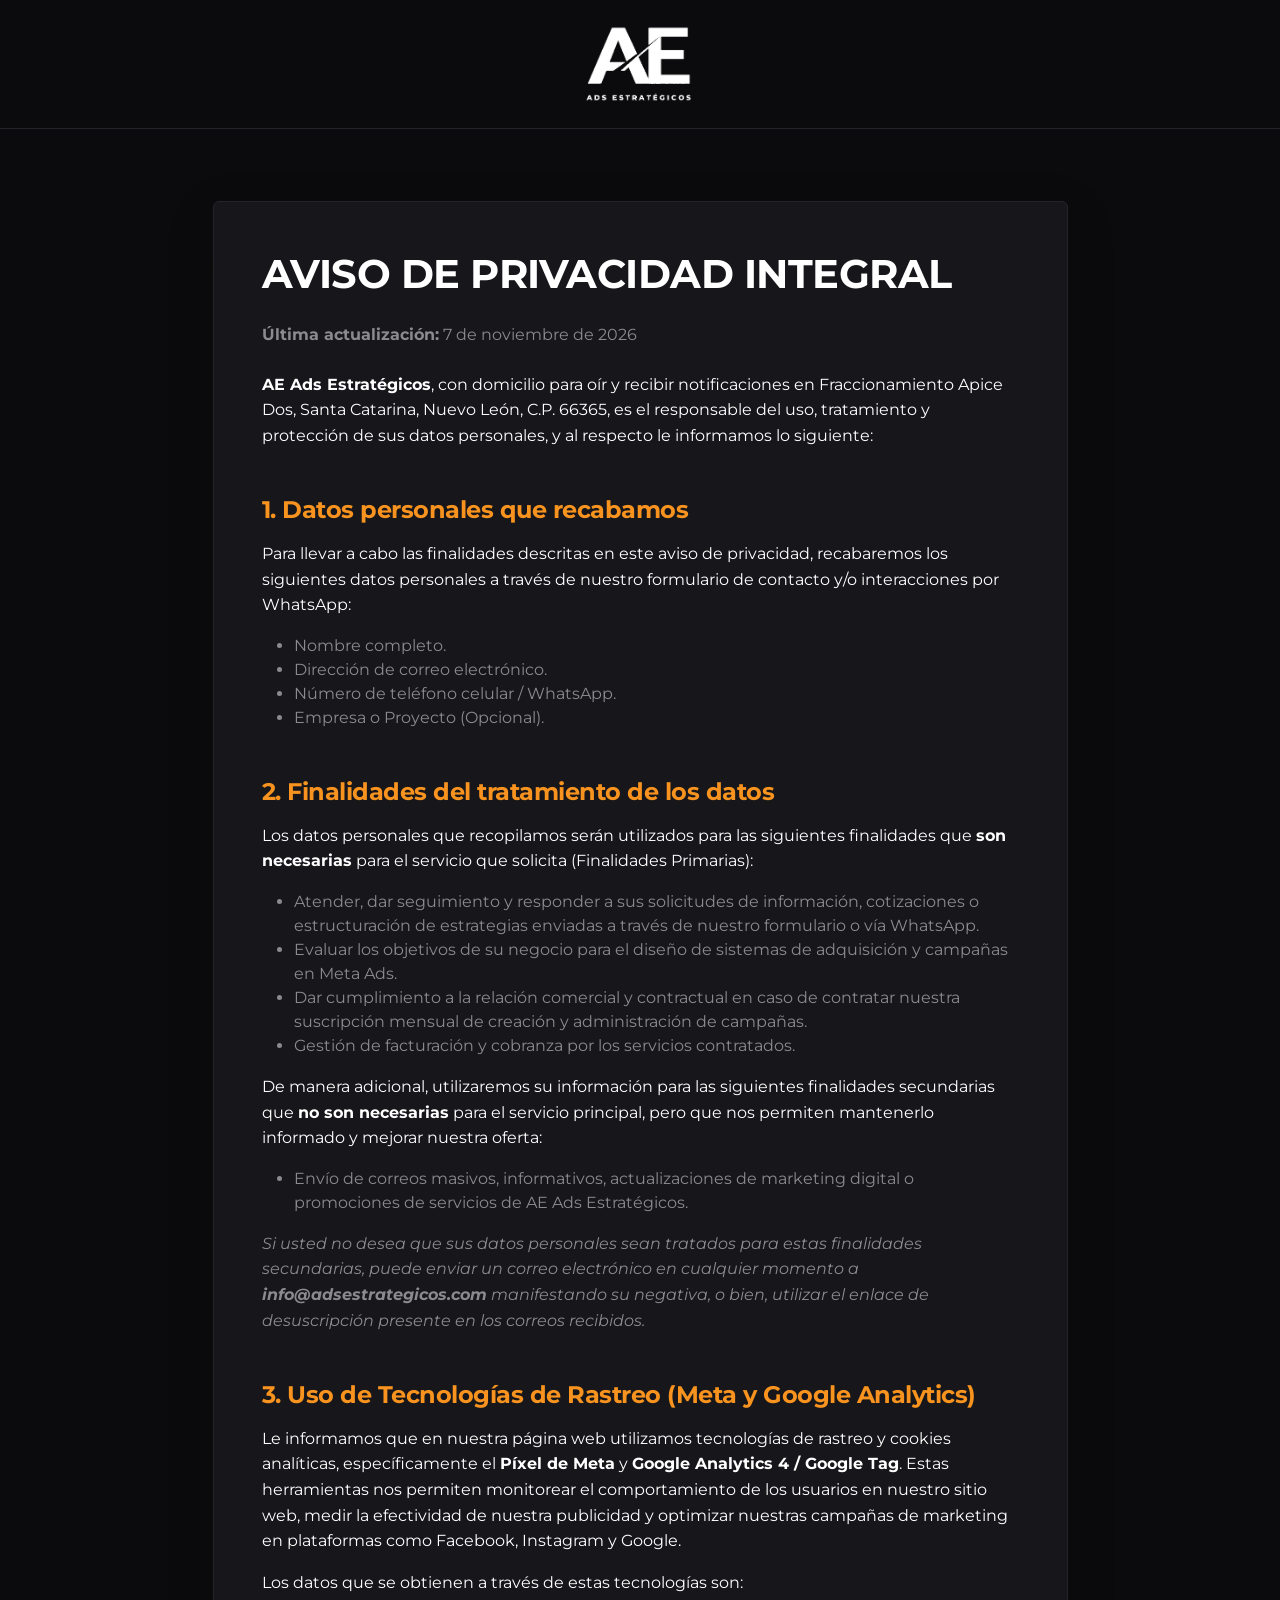
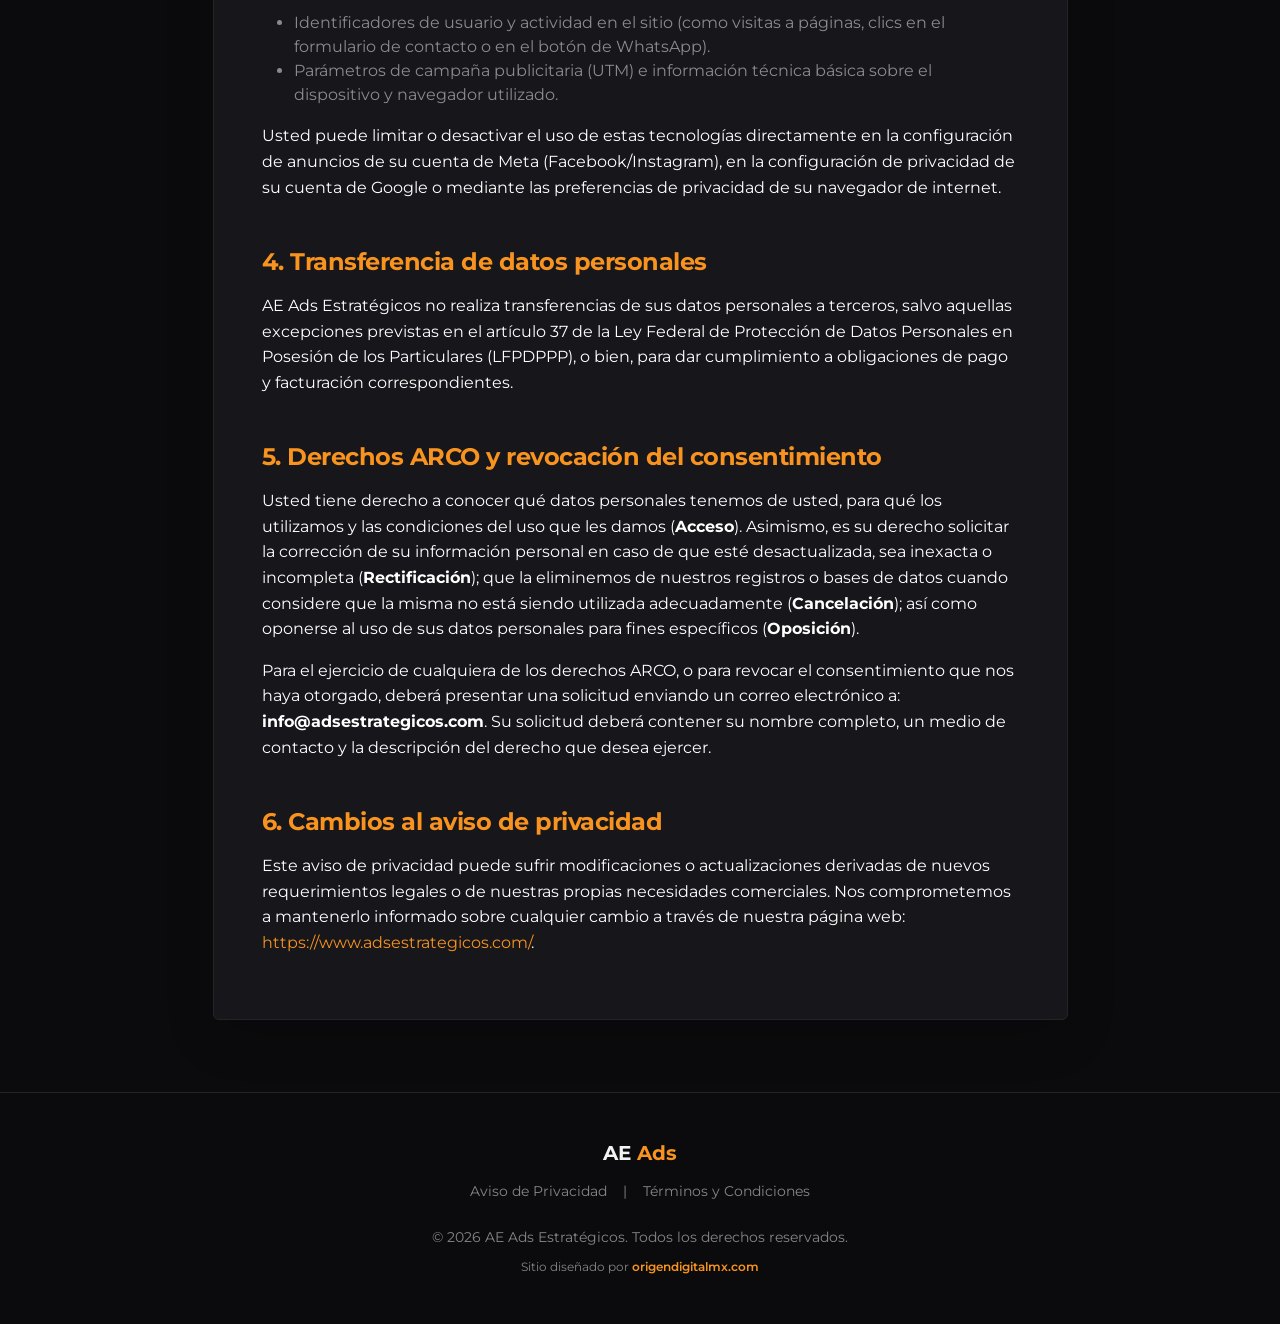
<file: aviso-de-privacidad.html>
<!DOCTYPE html>
<html lang="es-MX">

<head>
    <meta charset="UTF-8">
    <meta name="viewport" content="width=device-width, initial-scale=1.0">
    <title>Aviso de Privacidad | AE Ads Estratégicos</title>
    <meta name="robots" content="noindex, nofollow">
    <link rel="canonical" href="https://www.adsestrategicos.com/aviso-de-privacidad.html">

    <link rel="icon" type="image/png" sizes="48x48" href="favicon-48x48.png">
    <link rel="icon" type="image/png" sizes="192x192" href="favicon.png">
    <link rel="apple-touch-icon" sizes="180x180" href="apple-touch-icon.png">

    <!-- Preconnect -->
    <link rel="preconnect" href="https://fonts.googleapis.com">
    <link rel="preconnect" href="https://fonts.gstatic.com" crossorigin>
    <link rel="preconnect" href="https://cdn.jsdelivr.net" crossorigin>

    <!-- Google Fonts -->
    <link href="https://fonts.googleapis.com/css2?family=Montserrat:wght@400;600;700&display=swap" rel="stylesheet">

    <!-- Bootstrap 5 CSS -->
    <link href="https://cdn.jsdelivr.net/npm/bootstrap@5.3.0/dist/css/bootstrap.min.css" rel="stylesheet">

    <!-- Custom CSS -->
    <link href="style.css?v=2" rel="stylesheet">

    <!-- Google Tag (GTM-W6V2RCWX -> GA4 G-JP1FLRG3DG) -->
    <script async src="https://www.googletagmanager.com/gtm.js?id=GTM-W6V2RCWX"></script>
    <script>
        window.dataLayer = window.dataLayer || [];
        function gtag() { dataLayer.push(arguments); }
        gtag('js', new Date());
    </script>
    <!-- End Google Tag -->
</head>

<body>

    <header class="py-4 border-bottom border-dark text-center" style="background-color: var(--bg-main);">
        <a href="/">
            <img src="logo_transparent.png" alt="AE Ads Estratégicos Logo" width="538" height="366"
                style="max-height: 80px; width: auto;" class="img-fluid">
        </a>
    </header>

    <main class="container py-5 my-md-4">
        <div class="row justify-content-center">
            <div class="col-lg-10 col-xl-9 bg-secondary-custom p-4 p-md-5 rounded shadow-lg border border-dark text-white">
                <h1 class="fw-bold mb-4">AVISO DE PRIVACIDAD INTEGRAL</h1>
                <p class="text-white-50 mb-4"><strong>Última actualización:</strong> 7 de noviembre de 2026</p>

                <p><strong>AE Ads Estratégicos</strong>, con domicilio para oír y recibir notificaciones en Fraccionamiento Apice Dos, Santa Catarina, Nuevo León, C.P. 66365, es el responsable del uso, tratamiento y protección de sus datos personales, y al respecto le informamos lo siguiente:</p>

                <h2 class="h4 fw-bold mt-5 mb-3 text-accent">1. Datos personales que recabamos</h2>
                <p>Para llevar a cabo las finalidades descritas en este aviso de privacidad, recabaremos los siguientes datos personales a través de nuestro formulario de contacto y/o interacciones por WhatsApp:</p>
                <ul class="text-white-50">
                    <li>Nombre completo.</li>
                    <li>Dirección de correo electrónico.</li>
                    <li>Número de teléfono celular / WhatsApp.</li>
                    <li>Empresa o Proyecto (Opcional).</li>
                </ul>

                <h2 class="h4 fw-bold mt-5 mb-3 text-accent">2. Finalidades del tratamiento de los datos</h2>
                <p>Los datos personales que recopilamos serán utilizados para las siguientes finalidades que <strong>son necesarias</strong> para el servicio que solicita (Finalidades Primarias):</p>
                <ul class="text-white-50">
                    <li>Atender, dar seguimiento y responder a sus solicitudes de información, cotizaciones o estructuración de estrategias enviadas a través de nuestro formulario o vía WhatsApp.</li>
                    <li>Evaluar los objetivos de su negocio para el diseño de sistemas de adquisición y campañas en Meta Ads.</li>
                    <li>Dar cumplimiento a la relación comercial y contractual en caso de contratar nuestra suscripción mensual de creación y administración de campañas.</li>
                    <li>Gestión de facturación y cobranza por los servicios contratados.</li>
                </ul>

                <p>De manera adicional, utilizaremos su información para las siguientes finalidades secundarias que <strong>no son necesarias</strong> para el servicio principal, pero que nos permiten mantenerlo informado y mejorar nuestra oferta:</p>
                <ul class="text-white-50">
                    <li>Envío de correos masivos, informativos, actualizaciones de marketing digital o promociones de servicios de AE Ads Estratégicos.</li>
                </ul>
                <p class="fst-italic text-white-50">Si usted no desea que sus datos personales sean tratados para estas finalidades secundarias, puede enviar un correo electrónico en cualquier momento a <strong>info@adsestrategicos.com</strong> manifestando su negativa, o bien, utilizar el enlace de desuscripción presente en los correos recibidos.</p>

                <h2 class="h4 fw-bold mt-5 mb-3 text-accent">3. Uso de Tecnologías de Rastreo (Meta y Google Analytics)</h2>
                <p>Le informamos que en nuestra página web utilizamos tecnologías de rastreo y cookies analíticas, específicamente el <strong>Píxel de Meta</strong> y <strong>Google Analytics 4 / Google Tag</strong>. Estas herramientas nos permiten monitorear el comportamiento de los usuarios en nuestro sitio web, medir la efectividad de nuestra publicidad y optimizar nuestras campañas de marketing en plataformas como Facebook, Instagram y Google.</p>
                <p>Los datos que se obtienen a través de estas tecnologías son:</p>
                <ul class="text-white-50">
                    <li>Identificadores de usuario y actividad en el sitio (como visitas a páginas, clics en el formulario de contacto o en el botón de WhatsApp).</li>
                    <li>Parámetros de campaña publicitaria (UTM) e información técnica básica sobre el dispositivo y navegador utilizado.</li>
                </ul>
                <p>Usted puede limitar o desactivar el uso de estas tecnologías directamente en la configuración de anuncios de su cuenta de Meta (Facebook/Instagram), en la configuración de privacidad de su cuenta de Google o mediante las preferencias de privacidad de su navegador de internet.</p>

                <h2 class="h4 fw-bold mt-5 mb-3 text-accent">4. Transferencia de datos personales</h2>
                <p>AE Ads Estratégicos no realiza transferencias de sus datos personales a terceros, salvo aquellas excepciones previstas en el artículo 37 de la Ley Federal de Protección de Datos Personales en Posesión de los Particulares (LFPDPPP), o bien, para dar cumplimiento a obligaciones de pago y facturación correspondientes.</p>

                <h2 class="h4 fw-bold mt-5 mb-3 text-accent">5. Derechos ARCO y revocación del consentimiento</h2>
                <p>Usted tiene derecho a conocer qué datos personales tenemos de usted, para qué los utilizamos y las condiciones del uso que les damos (<strong>Acceso</strong>). Asimismo, es su derecho solicitar la corrección de su información personal en caso de que esté desactualizada, sea inexacta o incompleta (<strong>Rectificación</strong>); que la eliminemos de nuestros registros o bases de datos cuando considere que la misma no está siendo utilizada adecuadamente (<strong>Cancelación</strong>); así como oponerse al uso de sus datos personales para fines específicos (<strong>Oposición</strong>).</p>
                <p>Para el ejercicio de cualquiera de los derechos ARCO, o para revocar el consentimiento que nos haya otorgado, deberá presentar una solicitud enviando un correo electrónico a: <strong>info@adsestrategicos.com</strong>. Su solicitud deberá contener su nombre completo, un medio de contacto y la descripción del derecho que desea ejercer.</p>

                <h2 class="h4 fw-bold mt-5 mb-3 text-accent">6. Cambios al aviso de privacidad</h2>
                <p>Este aviso de privacidad puede sufrir modificaciones o actualizaciones derivadas de nuevos requerimientos legales o de nuestras propias necesidades comerciales. Nos comprometemos a mantenerlo informado sobre cualquier cambio a través de nuestra página web: <a href="https://www.adsestrategicos.com/" class="text-accent text-decoration-none">https://www.adsestrategicos.com/</a>.</p>
            </div>
        </div>
    </main>

    <!-- Footer -->
    <footer class="py-5 text-center border-top border-dark" style="background-color: var(--bg-main);">
        <div class="container">
            <p class="h5 fw-bold mb-3">AE <span class="text-accent">Ads</span></p>

            <div class="mb-4 d-flex justify-content-center gap-3 flex-wrap">
                <a href="aviso-de-privacidad.html" class="text-white-50 text-decoration-none small hover-link">Aviso de Privacidad</a>
                <span class="text-white-50 small d-none d-sm-inline" aria-hidden="true">|</span>
                <a href="terminos-y-condiciones.html" class="text-white-50 text-decoration-none small hover-link">Términos y Condiciones</a>
            </div>

            <p class="mb-2 text-white-50 small">&copy;
                <span id="current-year">2026</span> AE Ads Estratégicos. Todos los derechos reservados.
            </p>
            <p class="mb-0 text-white-50" style="font-size: 0.75rem;">
                Sitio diseñado por <a href="https://origendigitalmx.com" target="_blank" rel="noopener noreferrer" class="text-accent text-decoration-none fw-semibold">origendigitalmx.com</a>
            </p>
        </div>
    </footer>

    <script src="script.js?v=3" defer></script>
</body>
</html>
</file>
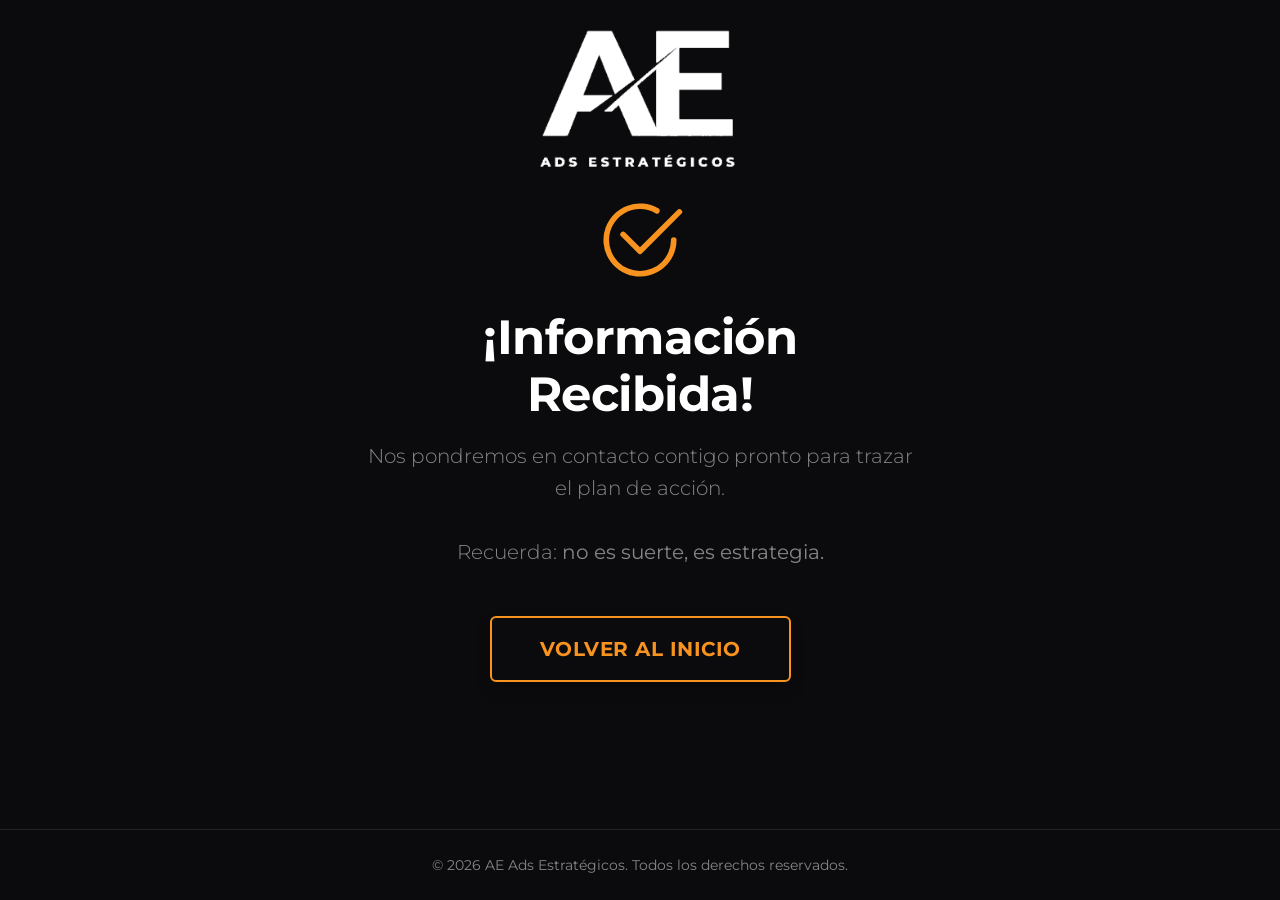
<file: gracias.html>
<!DOCTYPE html>
<html lang="es-MX">
<head>
    <meta charset="UTF-8">
    <meta name="viewport" content="width=device-width, initial-scale=1.0">
    <title>¡Gracias! | AE Ads Estratégicos</title>
    <meta name="robots" content="noindex, nofollow">
    <link rel="canonical" href="https://www.adsestrategicos.com/gracias.html">

    <link rel="icon" type="image/png" sizes="48x48" href="favicon-48x48.png">
    <link rel="icon" type="image/png" sizes="192x192" href="favicon.png">
    <link rel="apple-touch-icon" sizes="180x180" href="apple-touch-icon.png">

    <!-- Preconnect -->
    <link rel="preconnect" href="https://fonts.googleapis.com">
    <link rel="preconnect" href="https://fonts.gstatic.com" crossorigin>
    <link rel="preconnect" href="https://cdn.jsdelivr.net" crossorigin>

    <!-- Google Fonts -->
    <link href="https://fonts.googleapis.com/css2?family=Montserrat:wght@400;700&display=swap" rel="stylesheet">

    <!-- Bootstrap 5 CSS -->
    <link href="https://cdn.jsdelivr.net/npm/bootstrap@5.3.0/dist/css/bootstrap.min.css" rel="stylesheet">

    <!-- Custom CSS -->
    <link href="style.css?v=2" rel="stylesheet">

    <!-- Google Tag (GTM-W6V2RCWX -> GA4 G-JP1FLRG3DG) -->
    <script async src="https://www.googletagmanager.com/gtm.js?id=GTM-W6V2RCWX"></script>
    <script>
        window.dataLayer = window.dataLayer || [];
        function gtag() { dataLayer.push(arguments); }
        gtag('js', new Date());
        gtag('event', 'generate_lead', {
            event_category: 'lead',
            event_label: 'contact_form'
        });
    </script>
    <!-- End Google Tag -->

    <!-- Meta Pixel Code -->
    <script>
    !function(f,b,e,v,n,t,s)
    {if(f.fbq)return;n=f.fbq=function(){n.callMethod?
    n.callMethod.apply(n,arguments):n.queue.push(arguments)};
    if(!f._fbq)f._fbq=n;n.push=n;n.loaded=!0;n.version='2.0';
    n.queue=[];t=b.createElement(e);t.async=!0;
    t.src=v;s=b.getElementsByTagName(e)[0];
    s.parentNode.insertBefore(t,s)}(window, document,'script',
    'https://connect.facebook.net/en_US/fbevents.js');
    fbq('init', '991702563760050');
    fbq('track', 'PageView');
    fbq('track', 'Lead'); // Registro de Prospecto Completado
    </script>
    <noscript><img height="1" width="1" style="display:none"
    src="https://www.facebook.com/tr?id=991702563760050&ev=PageView&noscript=1" alt=""
    /></noscript>
    <!-- End Meta Pixel Code -->
</head>
<body class="d-flex flex-column min-vh-100" style="background-color: var(--bg-main);">
    <!-- Header / Logo -->
    <header class="position-absolute top-0 start-0 w-100 p-4 text-center" style="z-index: 3;">
        <div class="container-fluid">
            <a href="/">
                <img src="logo_transparent.png" alt="AE Ads Estratégicos Logo" width="538" height="366"
                    class="img-fluid hero-logo">
            </a>
        </div>
    </header>

    <!-- Main Content -->
    <main class="flex-grow-1 d-flex justify-content-center align-items-center py-5 mt-5">
        <div class="container text-center">

            <div class="row justify-content-center">
                <div class="col-md-8 col-lg-6">

                    <!-- Icon SVG -->
                    <div class="mb-4">
                        <svg xmlns="http://www.w3.org/2000/svg" width="90" height="90" fill="var(--accent)" class="bi bi-check2-circle" viewBox="0 0 16 16" aria-hidden="true">
                            <path d="M2.5 8a5.5 5.5 0 0 1 8.25-4.764.5.5 0 0 0 .5-.866A6.5 6.5 0 1 0 14.5 8a.5.5 0 0 0-1 0 5.5 5.5 0 1 1-11 0z"/>
                            <path d="M15.354 3.354a.5.5 0 0 0-.708-.708L8 9.293 5.354 6.646a.5.5 0 1 0-.708.708l3 3a.5.5 0 0 0 .708 0l7-7z"/>
                        </svg>
                    </div>

                    <h1 class="display-5 fw-bold mb-3 text-white">¡Información Recibida!</h1>

                    <p class="lead text-white-50 mb-5">
                        Nos pondremos en contacto contigo pronto para trazar el plan de acción.<br><br>
                        Recuerda: <strong>no es suerte, es estrategia.</strong>
                    </p>

                    <a href="/" class="btn btn-outline-accent btn-lg px-5 py-3 shadow">VOLVER AL INICIO</a>

                </div>
            </div>
        </div>
    </main>

    <!-- Footer -->
    <footer class="py-4 text-center border-top border-dark mt-auto">
        <div class="container">
            <p class="mb-0 text-white-50 small">&copy; <span id="current-year">2026</span> AE Ads Estratégicos. Todos los derechos reservados.</p>
        </div>
    </footer>

    <script src="script.js?v=3" defer></script>
</body>
</html>
</file>
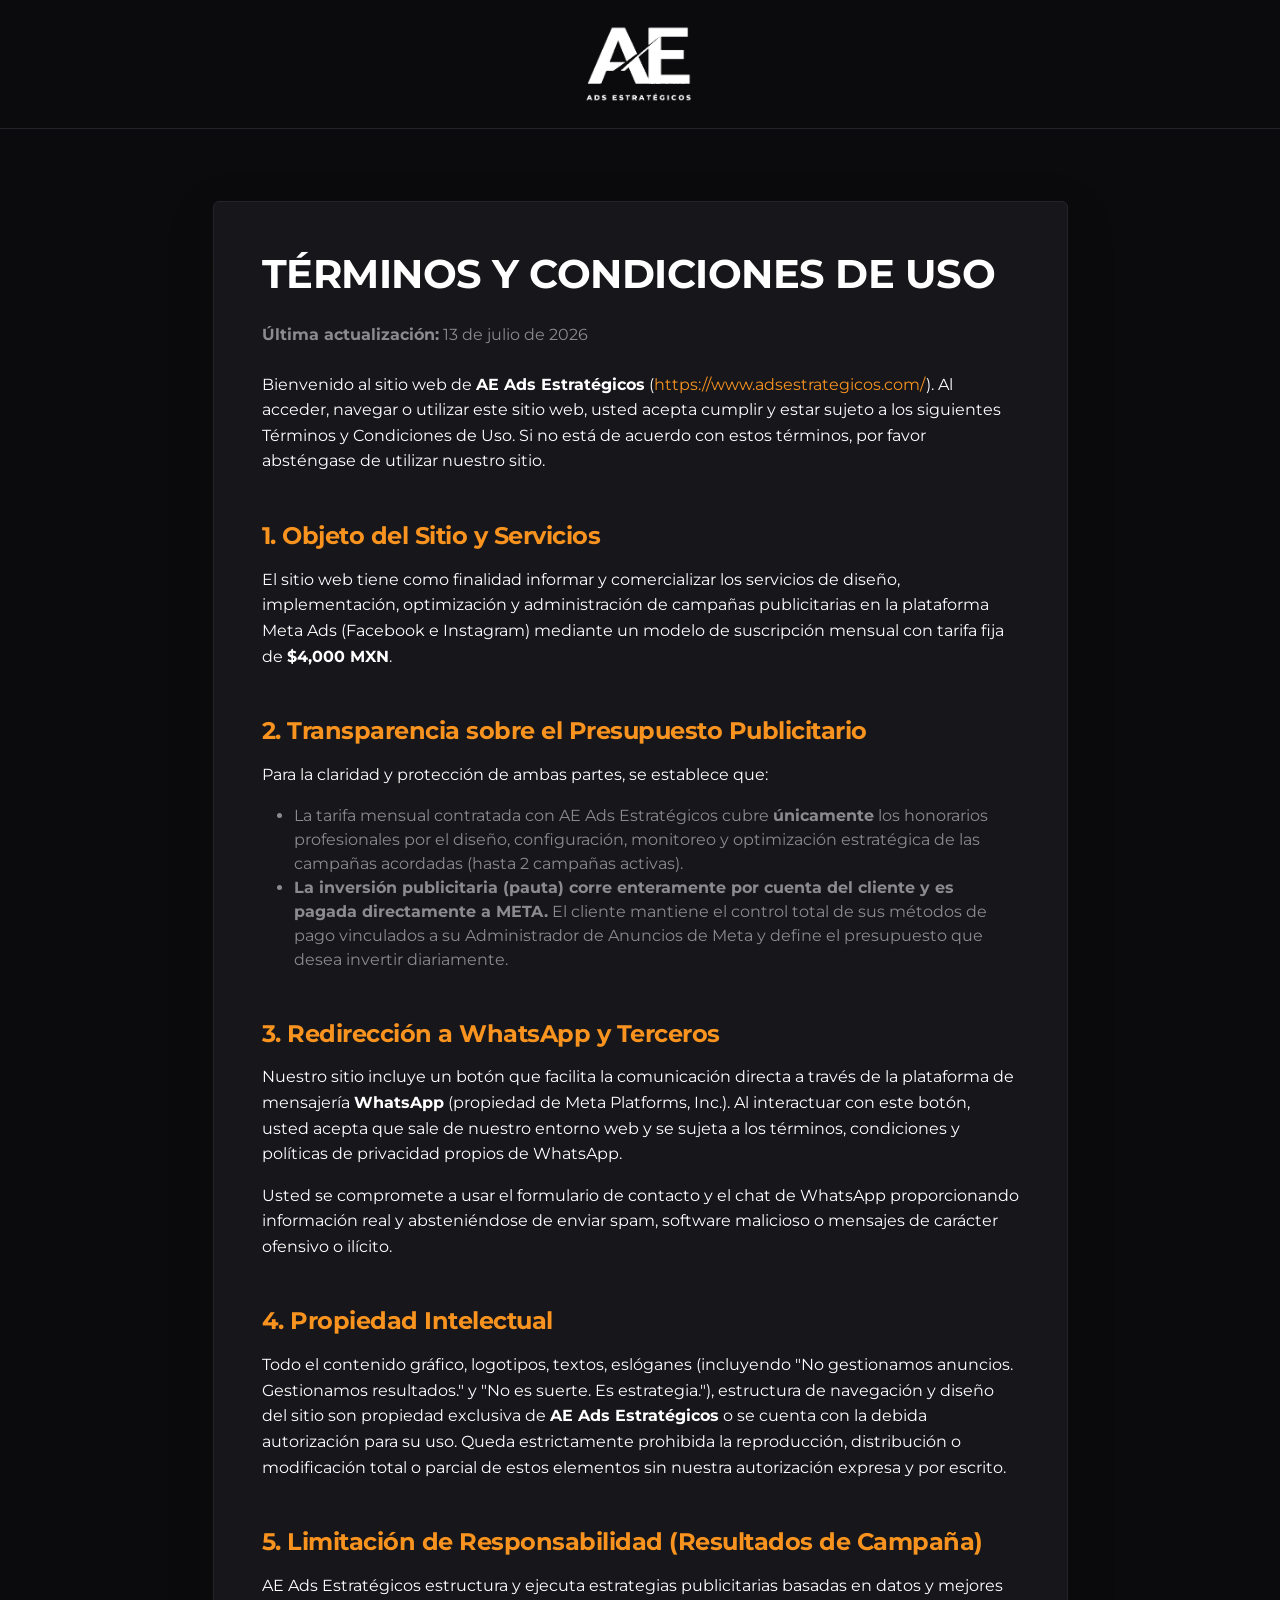
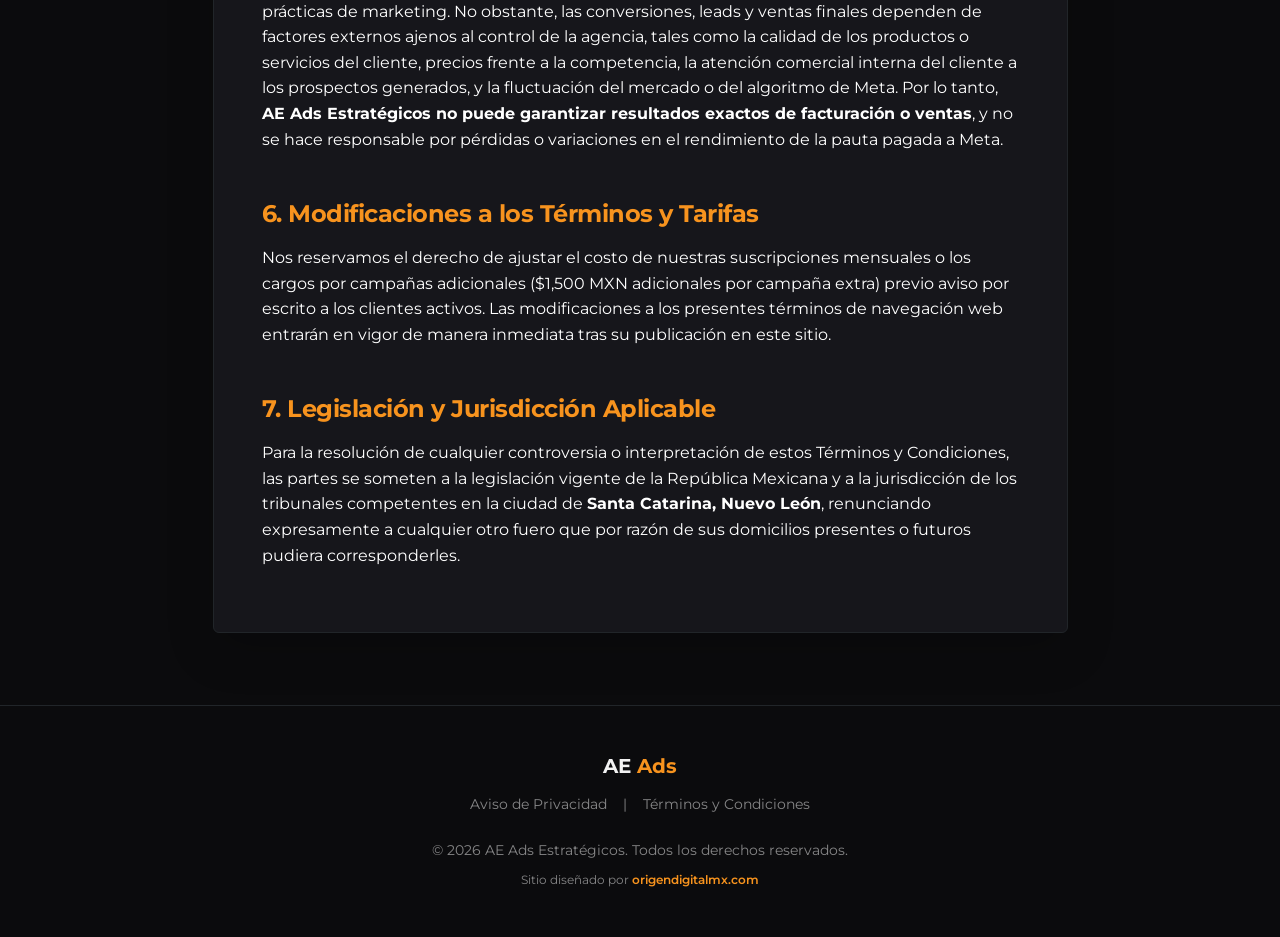
<file: terminos-y-condiciones.html>
<!DOCTYPE html>
<html lang="es-MX">

<head>
    <meta charset="UTF-8">
    <meta name="viewport" content="width=device-width, initial-scale=1.0">
    <title>Términos y Condiciones | AE Ads Estratégicos</title>
    <meta name="robots" content="noindex, nofollow">
    <link rel="canonical" href="https://www.adsestrategicos.com/terminos-y-condiciones.html">

    <link rel="icon" type="image/png" sizes="48x48" href="favicon-48x48.png">
    <link rel="icon" type="image/png" sizes="192x192" href="favicon.png">
    <link rel="apple-touch-icon" sizes="180x180" href="apple-touch-icon.png">

    <!-- Preconnect -->
    <link rel="preconnect" href="https://fonts.googleapis.com">
    <link rel="preconnect" href="https://fonts.gstatic.com" crossorigin>
    <link rel="preconnect" href="https://cdn.jsdelivr.net" crossorigin>

    <!-- Google Fonts -->
    <link href="https://fonts.googleapis.com/css2?family=Montserrat:wght@400;600;700&display=swap" rel="stylesheet">

    <!-- Bootstrap 5 CSS -->
    <link href="https://cdn.jsdelivr.net/npm/bootstrap@5.3.0/dist/css/bootstrap.min.css" rel="stylesheet">

    <!-- Custom CSS -->
    <link href="style.css?v=2" rel="stylesheet">

    <!-- Google Tag (GTM-W6V2RCWX -> GA4 G-JP1FLRG3DG) -->
    <script async src="https://www.googletagmanager.com/gtm.js?id=GTM-W6V2RCWX"></script>
    <script>
        window.dataLayer = window.dataLayer || [];
        function gtag() { dataLayer.push(arguments); }
        gtag('js', new Date());
    </script>
    <!-- End Google Tag -->
</head>

<body>

    <header class="py-4 border-bottom border-dark text-center" style="background-color: var(--bg-main);">
        <a href="/">
            <img src="logo_transparent.png" alt="AE Ads Estratégicos Logo" width="538" height="366"
                style="max-height: 80px; width: auto;" class="img-fluid">
        </a>
    </header>

    <main class="container py-5 my-md-4">
        <div class="row justify-content-center">
            <div class="col-lg-10 col-xl-9 bg-secondary-custom p-4 p-md-5 rounded shadow-lg border border-dark text-white">
                <h1 class="fw-bold mb-4">TÉRMINOS Y CONDICIONES DE USO</h1>
                <p class="text-white-50 mb-4"><strong>Última actualización:</strong> 13 de julio de 2026</p>

                <p>Bienvenido al sitio web de <strong>AE Ads Estratégicos</strong> (<a href="https://www.adsestrategicos.com/" class="text-accent text-decoration-none">https://www.adsestrategicos.com/</a>). Al acceder, navegar o utilizar este sitio web, usted acepta cumplir y estar sujeto a los siguientes Términos y Condiciones de Uso. Si no está de acuerdo con estos términos, por favor absténgase de utilizar nuestro sitio.</p>

                <h2 class="h4 fw-bold mt-5 mb-3 text-accent">1. Objeto del Sitio y Servicios</h2>
                <p>El sitio web tiene como finalidad informar y comercializar los servicios de diseño, implementación, optimización y administración de campañas publicitarias en la plataforma Meta Ads (Facebook e Instagram) mediante un modelo de suscripción mensual con tarifa fija de <strong>$4,000 MXN</strong>.</p>

                <h2 class="h4 fw-bold mt-5 mb-3 text-accent">2. Transparencia sobre el Presupuesto Publicitario</h2>
                <p>Para la claridad y protección de ambas partes, se establece que:</p>
                <ul class="text-white-50">
                    <li>La tarifa mensual contratada con AE Ads Estratégicos cubre <strong>únicamente</strong> los honorarios profesionales por el diseño, configuración, monitoreo y optimización estratégica de las campañas acordadas (hasta 2 campañas activas).</li>
                    <li><strong>La inversión publicitaria (pauta) corre enteramente por cuenta del cliente y es pagada directamente a META.</strong> El cliente mantiene el control total de sus métodos de pago vinculados a su Administrador de Anuncios de Meta y define el presupuesto que desea invertir diariamente.</li>
                </ul>

                <h2 class="h4 fw-bold mt-5 mb-3 text-accent">3. Redirección a WhatsApp y Terceros</h2>
                <p>Nuestro sitio incluye un botón que facilita la comunicación directa a través de la plataforma de mensajería <strong>WhatsApp</strong> (propiedad de Meta Platforms, Inc.). Al interactuar con este botón, usted acepta que sale de nuestro entorno web y se sujeta a los términos, condiciones y políticas de privacidad propios de WhatsApp.</p>
                <p>Usted se compromete a usar el formulario de contacto y el chat de WhatsApp proporcionando información real y absteniéndose de enviar spam, software malicioso o mensajes de carácter ofensivo o ilícito.</p>

                <h2 class="h4 fw-bold mt-5 mb-3 text-accent">4. Propiedad Intelectual</h2>
                <p>Todo el contenido gráfico, logotipos, textos, eslóganes (incluyendo "No gestionamos anuncios. Gestionamos resultados." y "No es suerte. Es estrategia."), estructura de navegación y diseño del sitio son propiedad exclusiva de <strong>AE Ads Estratégicos</strong> o se cuenta con la debida autorización para su uso. Queda estrictamente prohibida la reproducción, distribución o modificación total o parcial de estos elementos sin nuestra autorización expresa y por escrito.</p>

                <h2 class="h4 fw-bold mt-5 mb-3 text-accent">5. Limitación de Responsabilidad (Resultados de Campaña)</h2>
                <p>AE Ads Estratégicos estructura y ejecuta estrategias publicitarias basadas en datos y mejores prácticas de marketing. No obstante, las conversiones, leads y ventas finales dependen de factores externos ajenos al control de la agencia, tales como la calidad de los productos o servicios del cliente, precios frente a la competencia, la atención comercial interna del cliente a los prospectos generados, y la fluctuación del mercado o del algoritmo de Meta. Por lo tanto, <strong>AE Ads Estratégicos no puede garantizar resultados exactos de facturación o ventas</strong>, y no se hace responsable por pérdidas o variaciones en el rendimiento de la pauta pagada a Meta.</p>

                <h2 class="h4 fw-bold mt-5 mb-3 text-accent">6. Modificaciones a los Términos y Tarifas</h2>
                <p>Nos reservamos el derecho de ajustar el costo de nuestras suscripciones mensuales o los cargos por campañas adicionales ($1,500 MXN adicionales por campaña extra) previo aviso por escrito a los clientes activos. Las modificaciones a los presentes términos de navegación web entrarán en vigor de manera inmediata tras su publicación en este sitio.</p>

                <h2 class="h4 fw-bold mt-5 mb-3 text-accent">7. Legislación y Jurisdicción Aplicable</h2>
                <p>Para la resolución de cualquier controversia o interpretación de estos Términos y Condiciones, las partes se someten a la legislación vigente de la República Mexicana y a la jurisdicción de los tribunales competentes en la ciudad de <strong>Santa Catarina, Nuevo León</strong>, renunciando expresamente a cualquier otro fuero que por razón de sus domicilios presentes o futuros pudiera corresponderles.</p>
            </div>
        </div>
    </main>

    <!-- Footer -->
    <footer class="py-5 text-center border-top border-dark" style="background-color: var(--bg-main);">
        <div class="container">
            <p class="h5 fw-bold mb-3">AE <span class="text-accent">Ads</span></p>

            <div class="mb-4 d-flex justify-content-center gap-3 flex-wrap">
                <a href="aviso-de-privacidad.html" class="text-white-50 text-decoration-none small hover-link">Aviso de Privacidad</a>
                <span class="text-white-50 small d-none d-sm-inline" aria-hidden="true">|</span>
                <a href="terminos-y-condiciones.html" class="text-white-50 text-decoration-none small hover-link">Términos y Condiciones</a>
            </div>

            <p class="mb-2 text-white-50 small">&copy;
                <span id="current-year">2026</span> AE Ads Estratégicos. Todos los derechos reservados.
            </p>
            <p class="mb-0 text-white-50" style="font-size: 0.75rem;">
                Sitio diseñado por <a href="https://origendigitalmx.com" target="_blank" rel="noopener noreferrer" class="text-accent text-decoration-none fw-semibold">origendigitalmx.com</a>
            </p>
        </div>
    </footer>

    <script src="script.js?v=3" defer></script>
</body>
</html>
</file>
<file: style.css>
:root {
  --bg-main: #0B0B0D;
  --bg-secondary: #16161B;
  --text-main: #F2F2F2;
  --accent: #F7931E;
  --accent-btn: #B85800;
  --accent-btn-hover: #9C4900;
  --accent-rgb: 247, 147, 30;
  --gold: #D4AF37;
  --font-heading: 'Montserrat', sans-serif;
  --font-text: 'Montserrat', sans-serif;
}

html {
  scroll-behavior: smooth;
}

body {
  background-color: var(--bg-main);
  color: var(--text-main);
  font-family: var(--font-text);
  margin: 0;
  padding: 0;
  overflow-x: hidden;
}

h1, h2, h3, h4, h5, h6 {
  font-family: var(--font-heading);
  font-weight: 700;
  letter-spacing: -0.5px;
}

p {
  font-weight: 400;
  line-height: 1.6;
}

.text-accent {
  color: var(--accent) !important;
}

.bg-accent {
  background-color: var(--accent-btn) !important;
  color: #fff !important;
}

.text-gold {
  color: var(--gold) !important;
}

.bg-secondary-custom {
  background-color: var(--bg-secondary) !important;
}

/* Glow Blobs Decorativos */
.glow-container {
  position: relative;
  overflow: hidden;
}

.glow-blob {
  position: absolute;
  border-radius: 50%;
  filter: blur(100px);
  opacity: 0.15;
  pointer-events: none;
  z-index: 0;
}

.glow-blob-orange {
  background: radial-gradient(circle, var(--accent) 0%, rgba(var(--accent-rgb), 0) 70%);
}

/* Botones Premium (contraste WCAG AA >= 4.7:1 con texto blanco) */
.btn-accent {
  background-color: var(--accent-btn);
  color: #fff;
  border: none;
  font-weight: 700;
  padding: 14px 28px;
  border-radius: 6px;
  letter-spacing: 0.5px;
  box-shadow: 0 4px 15px rgba(var(--accent-rgb), 0.25);
  transition: all 0.4s cubic-bezier(0.165, 0.84, 0.44, 1);
}

.btn-accent:hover,
.btn-accent:focus-visible {
  background-color: var(--accent-btn-hover);
  color: #fff;
  transform: translateY(-3px);
  box-shadow: 0 8px 25px rgba(var(--accent-rgb), 0.4);
}

.btn-outline-accent {
  border: 2px solid var(--accent);
  color: var(--accent);
  font-weight: 700;
  padding: 12px 28px;
  border-radius: 6px;
  background-color: transparent;
  letter-spacing: 0.5px;
  transition: all 0.4s cubic-bezier(0.165, 0.84, 0.44, 1);
}

.btn-outline-accent:hover,
.btn-outline-accent:focus-visible {
  background-color: var(--accent-btn);
  border-color: var(--accent-btn);
  color: #fff;
  transform: translateY(-2px);
  box-shadow: 0 6px 20px rgba(var(--accent-rgb), 0.25);
}

/* Hero Section */
.hero-section {
  min-height: 100vh;
  display: flex;
  align-items: center;
  background: linear-gradient(rgba(11, 11, 13, 0.70), rgba(11, 11, 13, 0.75)), url('https://images.unsplash.com/photo-1454165804606-c3d57bc86b40?auto=format&fit=crop&fm=webp&q=75&w=1600') center/cover no-repeat;
}

.hero-logo {
  max-height: 150px;
  width: auto;
  height: auto;
}

.hero-content-wrapper {
  padding-top: 180px;
}

/* Glassmorphism Cards */
.card-custom {
  background: rgba(22, 22, 27, 0.65);
  backdrop-filter: blur(12px);
  -webkit-backdrop-filter: blur(12px);
  border: 1px solid rgba(255, 255, 255, 0.06);
  border-radius: 12px;
  box-shadow: 0 10px 30px rgba(0, 0, 0, 0.3);
  transition: all 0.4s cubic-bezier(0.165, 0.84, 0.44, 1);
}

.card-custom:hover {
  transform: translateY(-5px);
  border-color: rgba(var(--accent-rgb), 0.4);
  box-shadow: 0 15px 35px rgba(var(--accent-rgb), 0.15);
}

/* Características en Lista */
.features-list {
  padding-left: 0;
  list-style: none;
}

.features-list li {
  position: relative;
  padding-left: 32px;
  margin-bottom: 18px;
  font-size: 1.05rem;
  color: #e4e4e7;
}

.features-list li::before {
  content: "";
  position: absolute;
  left: 0;
  top: 4px;
  width: 20px;
  height: 20px;
  background-image: url("data:image/svg+xml,%3Csvg xmlns='http://www.w3.org/2000/svg' viewBox='0 0 24 24' fill='%23F7931E'%3E%3Cpath d='M9 16.17L4.83 12l-1.42 1.41L9 19 21 7l-1.41-1.41z'/%3E%3C/svg%3E");
  background-size: contain;
  background-repeat: no-repeat;
}

/* Inputs de Formulario Modernizados */
.form-control {
  background-color: rgba(11, 11, 13, 0.6);
  border: 1px solid rgba(255, 255, 255, 0.1);
  color: var(--text-main);
  padding: 12px 16px;
  border-radius: 6px;
  transition: all 0.3s ease;
}

.form-control::placeholder {
  color: #8f9099;
}

.form-control:focus {
  background-color: rgba(11, 11, 13, 0.8);
  border-color: var(--accent);
  color: var(--text-main);
  box-shadow: 0 0 0 0.25rem rgba(var(--accent-rgb), 0.2);
}

.form-label {
  font-weight: 600;
  color: #b4b4bd;
}

.navbar {
  background-color: rgba(11, 11, 13, 0.85);
  backdrop-filter: blur(12px);
  -webkit-backdrop-filter: blur(12px);
  border-bottom: 1px solid rgba(255, 255, 255, 0.05);
}

.navbar-brand {
  font-weight: 700;
  font-size: 1.5rem;
  color: var(--text-main) !important;
}

.navbar-brand span {
  color: var(--accent);
}

.legal-warning {
  font-size: 0.85rem;
  color: #a1a1aa;
}

@media (max-width: 991.98px) {
  .features-list li {
    font-size: 1rem;
  }
}

@media (max-width: 768px) {
  .hero-section {
    background-image: linear-gradient(rgba(11, 11, 13, 0.72), rgba(11, 11, 13, 0.78)), url('https://images.unsplash.com/photo-1454165804606-c3d57bc86b40?auto=format&fit=crop&fm=webp&q=70&w=900');
  }
  .hero-logo {
    max-height: 90px;
  }
  .hero-content-wrapper {
    padding-top: 110px;
  }
  .features-list {
    text-align: left;
  }
  .features-list li {
    margin-bottom: 12px;
  }
}

/* FAQ Accordion (Nativo accesible + SEO/GEO) */
.faq-list {
  display: flex;
  flex-direction: column;
  gap: 14px;
}

.faq-item {
  background: rgba(22, 22, 27, 0.72);
  border: 1px solid rgba(255, 255, 255, 0.08);
  border-radius: 10px;
  padding: 0;
  transition: border-color 0.25s ease, box-shadow 0.25s ease;
}

.faq-item[open] {
  border-color: rgba(var(--accent-rgb), 0.45);
  box-shadow: 0 8px 24px rgba(var(--accent-rgb), 0.08);
}

.faq-summary {
  list-style: none;
  cursor: pointer;
  padding: 20px 24px;
  display: flex;
  align-items: center;
  justify-content: space-between;
  gap: 16px;
  color: var(--text-main);
  font-weight: 700;
  font-size: 1.05rem;
  line-height: 1.4;
}

.faq-summary::-webkit-details-marker {
  display: none;
}

.faq-summary h3 {
  font-size: 1.05rem;
  font-weight: 700;
  margin: 0;
  color: inherit;
  letter-spacing: -0.2px;
}

.faq-icon {
  flex-shrink: 0;
  width: 24px;
  height: 24px;
  border-radius: 50%;
  border: 1px solid rgba(var(--accent-rgb), 0.45);
  color: var(--accent);
  display: inline-flex;
  align-items: center;
  justify-content: center;
  font-size: 1rem;
  line-height: 1;
  transition: transform 0.25s ease, background-color 0.25s ease, color 0.25s ease;
}

.faq-item[open] .faq-icon {
  transform: rotate(45deg);
  background-color: var(--accent-btn);
  border-color: var(--accent-btn);
  color: #fff;
}

.faq-answer {
  padding: 0 24px 20px;
  color: rgba(255, 255, 255, 0.72);
  font-size: 0.97rem;
  line-height: 1.65;
}

.faq-answer p:last-child {
  margin-bottom: 0;
}

/* WhatsApp Floating Button */
#whatsapp-float {
  position: fixed;
  bottom: 28px;
  left: 28px;
  z-index: 9999;
  background-color: #25D366;
  color: #fff;
  width: 60px;
  height: 60px;
  border-radius: 50%;
  display: flex;
  align-items: center;
  justify-content: center;
  box-shadow: 0 6px 20px rgba(37, 211, 102, 0.45);
  text-decoration: none;
  transition: transform 0.3s cubic-bezier(0.165, 0.84, 0.44, 1), box-shadow 0.3s ease;
  animation: wp-pulse 2.5s ease-in-out infinite;
}

#whatsapp-float:hover {
  transform: scale(1.12) translateY(-3px);
  box-shadow: 0 10px 30px rgba(37, 211, 102, 0.6);
  animation: none;
}

#whatsapp-float:hover .wp-float-tooltip {
  opacity: 1;
  transform: translateY(0);
  pointer-events: auto;
}

.wp-float-tooltip {
  position: absolute;
  bottom: 68px;
  left: 50%;
  transform: translateX(-50%) translateY(6px);
  background-color: #25D366;
  color: #fff;
  font-family: var(--font-text);
  font-size: 0.78rem;
  font-weight: 700;
  white-space: nowrap;
  padding: 5px 12px;
  border-radius: 20px;
  opacity: 0;
  pointer-events: none;
  transition: opacity 0.25s ease, transform 0.25s ease;
  box-shadow: 0 3px 10px rgba(0,0,0,0.25);
}

.wp-float-tooltip::after {
  content: '';
  position: absolute;
  top: 100%;
  left: 50%;
  transform: translateX(-50%);
  border: 5px solid transparent;
  border-top-color: #25D366;
}

@keyframes wp-pulse {
  0%, 100% { box-shadow: 0 6px 20px rgba(37, 211, 102, 0.45); }
  50% { box-shadow: 0 6px 30px rgba(37, 211, 102, 0.75), 0 0 0 8px rgba(37, 211, 102, 0.12); }
}

/* Footer Link Hover */
.hover-link {
  transition: color 0.3s ease;
}

.hover-link:hover {
  color: var(--accent) !important;
}

/* Logos Carousel */
.logos-carousel {
  overflow: hidden;
  white-space: nowrap;
  position: relative;
  width: 100%;
  padding: 5px 0;
}

.logos-carousel::before,
.logos-carousel::after {
  content: "";
  position: absolute;
  top: 0;
  width: 100px;
  height: 100%;
  z-index: 2;
  pointer-events: none;
}

.logos-carousel::before {
  left: 0;
  background: linear-gradient(to right, rgba(22, 22, 27, 1) 0%, rgba(22, 22, 27, 0) 100%);
}

.logos-carousel::after {
  right: 0;
  background: linear-gradient(to left, rgba(22, 22, 27, 1) 0%, rgba(22, 22, 27, 0) 100%);
}

.logos-track {
  display: flex;
  width: max-content;
  align-items: center;
  animation: scrollLogos 60s linear infinite;
}

.logos-track img {
  height: 60px;
  width: auto;
  object-fit: contain;
  margin: 0 25px;
  background-color: #fff;
  padding: 10px 15px;
  border-radius: 6px;
  box-shadow: 0 4px 10px rgba(0, 0, 0, 0.2);
  filter: grayscale(100%) opacity(0.65);
  transition: all 0.3s cubic-bezier(0.165, 0.84, 0.44, 1);
  max-width: 160px;
}

.logos-track img:hover {
  filter: grayscale(0%) opacity(1);
  transform: scale(1.05);
  box-shadow: 0 8px 15px rgba(247, 147, 30, 0.15);
}

@keyframes scrollLogos {
  0% { transform: translateX(0); }
  100% { transform: translateX(-50%); }
}

@media (max-width: 768px) {
  .logos-track img {
    height: 50px;
    width: auto;
    margin: 0 15px;
    padding: 8px 12px;
  }
  .logos-carousel::before,
  .logos-carousel::after {
    width: 60px;
  }
  .faq-summary {
    padding: 16px 18px;
  }
  .faq-answer {
    padding: 0 18px 16px;
  }
}
</file>
